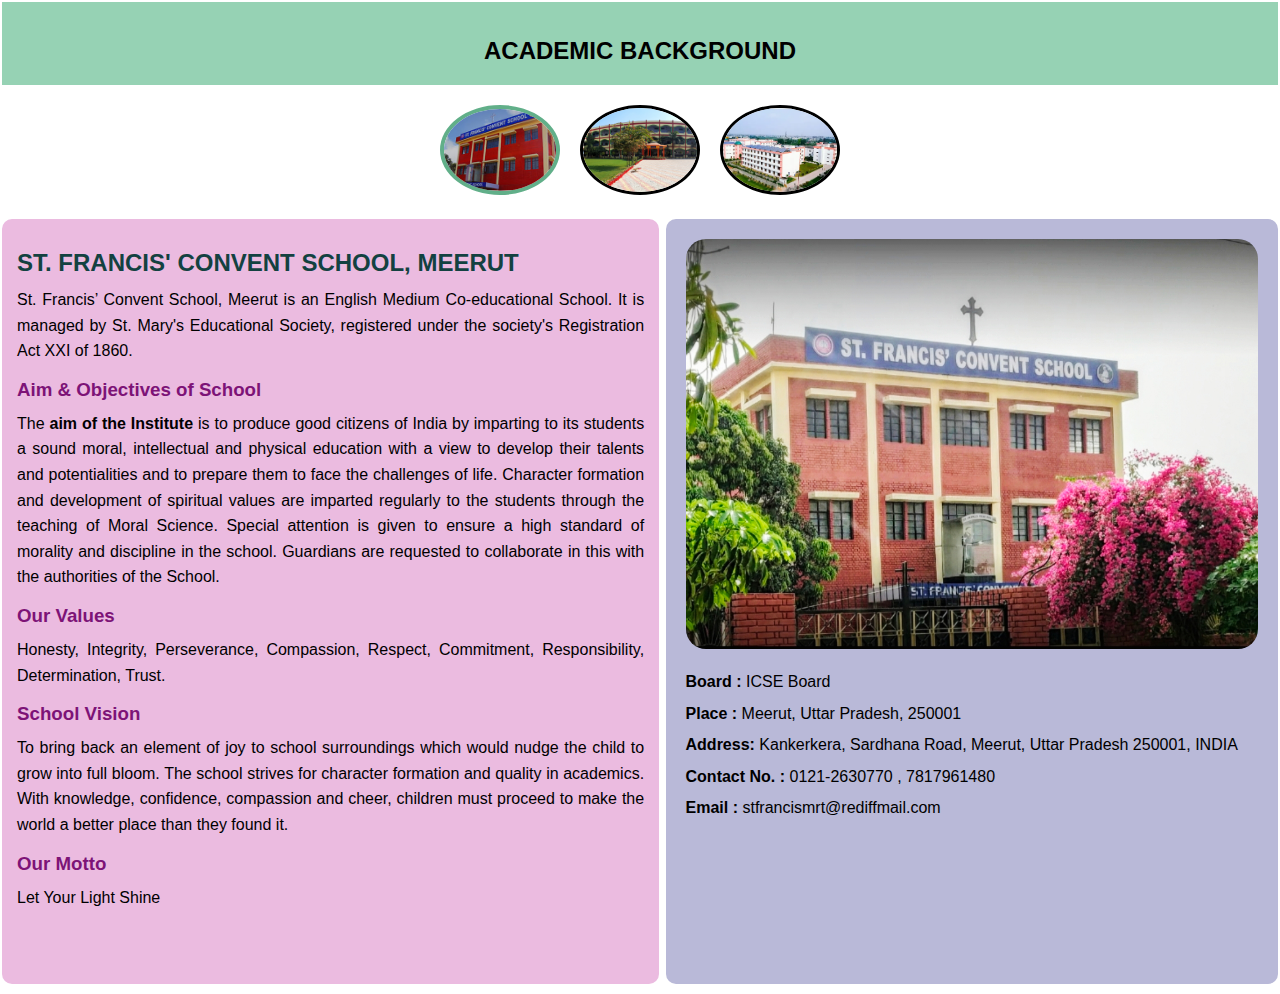
<file: index.html>
<!DOCTYPE html>
<html lang="en">
<head>
  <meta charset="UTF-8">
  <meta name="viewport" content="width=device-width, initial-scale=1.0">
  <title>Education Page</title>
  <link rel="stylesheet" href="style.css">
</head>

<body>
    <header>
        <h2>ACADEMIC BACKGROUND </h2>
    </header>

    <nav>
        <a href="index.html">
            <img src="images/school-X.jpg" alt="School-X" class="active">
        </a>
        <a href="school.html">
            <img src="images/school-XII.jpg" alt="School-XII">
        </a>
        <a href="college.html">
            <img src="images/college.png" alt="College">
        </a>
    </nav>

    <main>
        <section>
            <h2 style="color: rgb(19, 65, 65);">ST. FRANCIS' CONVENT SCHOOL, MEERUT</h2>

<p>
  St. Francis’ Convent School, Meerut is an English Medium Co-educational School. It is managed by
  St. Mary's Educational Society, registered under the society's Registration Act XXI of 1860.
</p>

<h3 style="color: #7d1377;">Aim & Objectives of School</h3>
<p>
  The <b>aim of the Institute</b> is to produce good citizens of India by imparting to its students a
  sound moral, intellectual and physical education with a view to develop their talents and
  potentialities and to prepare them to face the challenges of life. Character formation and
  development of spiritual values are imparted regularly to the students through the teaching of
  Moral Science. Special attention is given to ensure a high standard of morality and discipline in
  the school. Guardians are requested to collaborate in this with the authorities of the School.
</p>

<h3 style="color: #7d1377;">Our Values</h3>
<p>
  Honesty, Integrity, Perseverance, Compassion, Respect, Commitment, Responsibility, Determination,
  Trust.
</p>

<h3 style="color: #7d1377;">School Vision</h3>
<p>
  To bring back an element of joy to school surroundings which would nudge the child to grow into
  full bloom. The school strives for character formation and quality in academics. With knowledge,
  confidence, compassion and cheer, children must proceed to make the world a better place than they
  found it.
</p>

<h3 style="color: #7d1377;">Our Motto</h3>
<p>
  Let Your Light Shine
</p>
        </section>
    </main>

    <aside class = "aside">
        <div class = "image">
            <img src="images/school.jpg" alt="School">
        </div>
        <div class = "info-box"> 
            <p><b>Board :</b> ICSE Board</p>
            <p><b>Place :</b> Meerut, Uttar Pradesh, 250001</p>
            <p><b>Address:</b> Kankerkera, Sardhana Road, Meerut, Uttar Pradesh 250001, INDIA</p>
            <p><b>Contact No. :</b> 0121-2630770 , 7817961480</p>
            <p><b>Email :</b> stfrancismrt@rediffmail.com</p>
        </div>
    </aside>
</body>
</html>
</file>
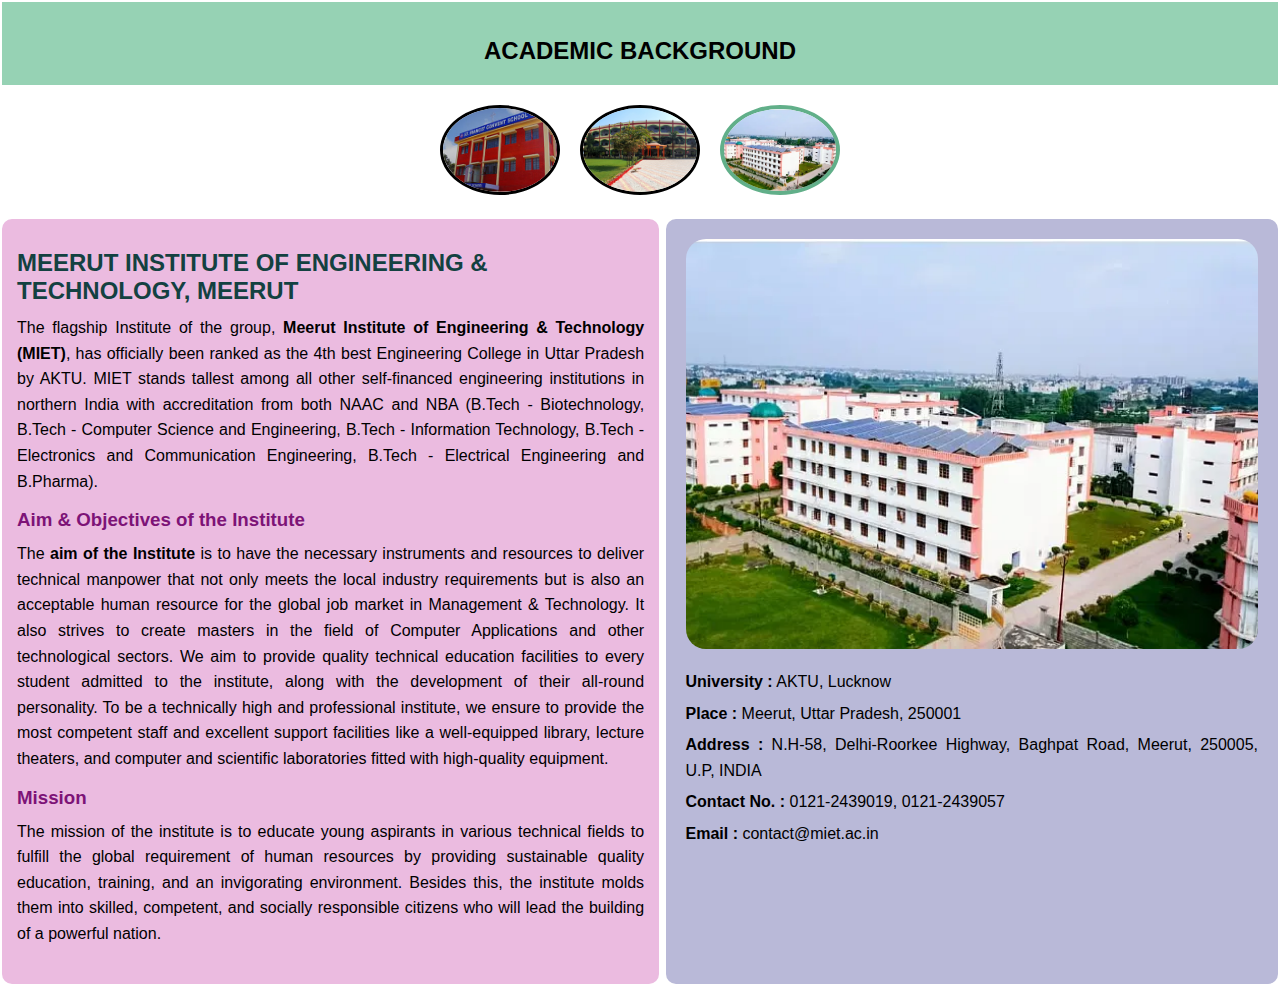
<file: college.html>
<!DOCTYPE html>
<html lang="en">
<head>
  <meta charset="UTF-8">
  <meta name="viewport" content="width=device-width, initial-scale=1.0">
  <title>Education Page</title>
  <link rel="stylesheet" href="style.css">
</head>

<body>
    <header>
        <h2>ACADEMIC BACKGROUND </h2>
    </header>

    <nav>
        <a href="index.html">
            <img src="images/school-X.jpg" alt="School-X">
        </a>
        <a href="school.html">
            <img src="images/school-XII.jpg" alt="School-XII">
        </a>
        <a href="college.html">
            <img src="images/college.png" alt="College" class="active">
        </a>
    </nav>


    <main>
        <section>
            <h2 style="color: rgb(19, 65, 65);">
                MEERUT INSTITUTE OF ENGINEERING & TECHNOLOGY, MEERUT
              </h2>
              
              <p>
                The flagship Institute of the group, 
                <b>Meerut Institute of Engineering & Technology (MIET)</b>, has officially 
                been ranked as the 4th best Engineering College in Uttar Pradesh by AKTU. 
                MIET stands tallest among all other self-financed engineering institutions 
                in northern India with accreditation from both NAAC and NBA 
                (B.Tech - Biotechnology, B.Tech - Computer Science and Engineering, 
                B.Tech - Information Technology, B.Tech - Electronics and Communication Engineering, 
                B.Tech - Electrical Engineering and B.Pharma).
              </p>
              
              <h3 style="color: #7d1377;">Aim & Objectives of the Institute</h3>
              <p>
                The <b>aim of the Institute</b> is to have the necessary instruments and 
                resources to deliver technical manpower that not only meets the local 
                industry requirements but is also an acceptable human resource for the 
                global job market in Management & Technology. It also strives to create 
                masters in the field of Computer Applications and other technological sectors. 
                We aim to provide quality technical education facilities to every student 
                admitted to the institute, along with the development of their all-round 
                personality. To be a technically high and professional institute, we ensure 
                to provide the most competent staff and excellent support facilities like a 
                well-equipped library, lecture theaters, and computer and scientific 
                laboratories fitted with high-quality equipment.
              </p>
              
              <h3 style="color: #7d1377;">Mission</h3>
              <p>
                The mission of the institute is to educate young aspirants in various 
                technical fields to fulfill the global requirement of human resources by 
                providing sustainable quality education, training, and an invigorating 
                environment. Besides this, the institute molds them into skilled, competent, 
                and socially responsible citizens who will lead the building of a powerful nation.
              </p>
        </section>
    </main>

    <aside class = "aside">
        <div class = "image">
            <img src="images/college.png" alt="School">
        </div>
        <div class = "info-box">
            <p><b>University :</b> AKTU, Lucknow</p>
            <p><b>Place :</b> Meerut, Uttar Pradesh, 250001</p>
            <p><b>Address :</b> N.H-58, Delhi-Roorkee Highway, Baghpat Road, Meerut, 250005, U.P, INDIA</p>
            <p><b>Contact No. :</b> 0121-2439019, 0121-2439057</p>
            <p><b>Email :</b> contact@miet.ac.in</p>
        </div>
    </aside>
</body>
</file>
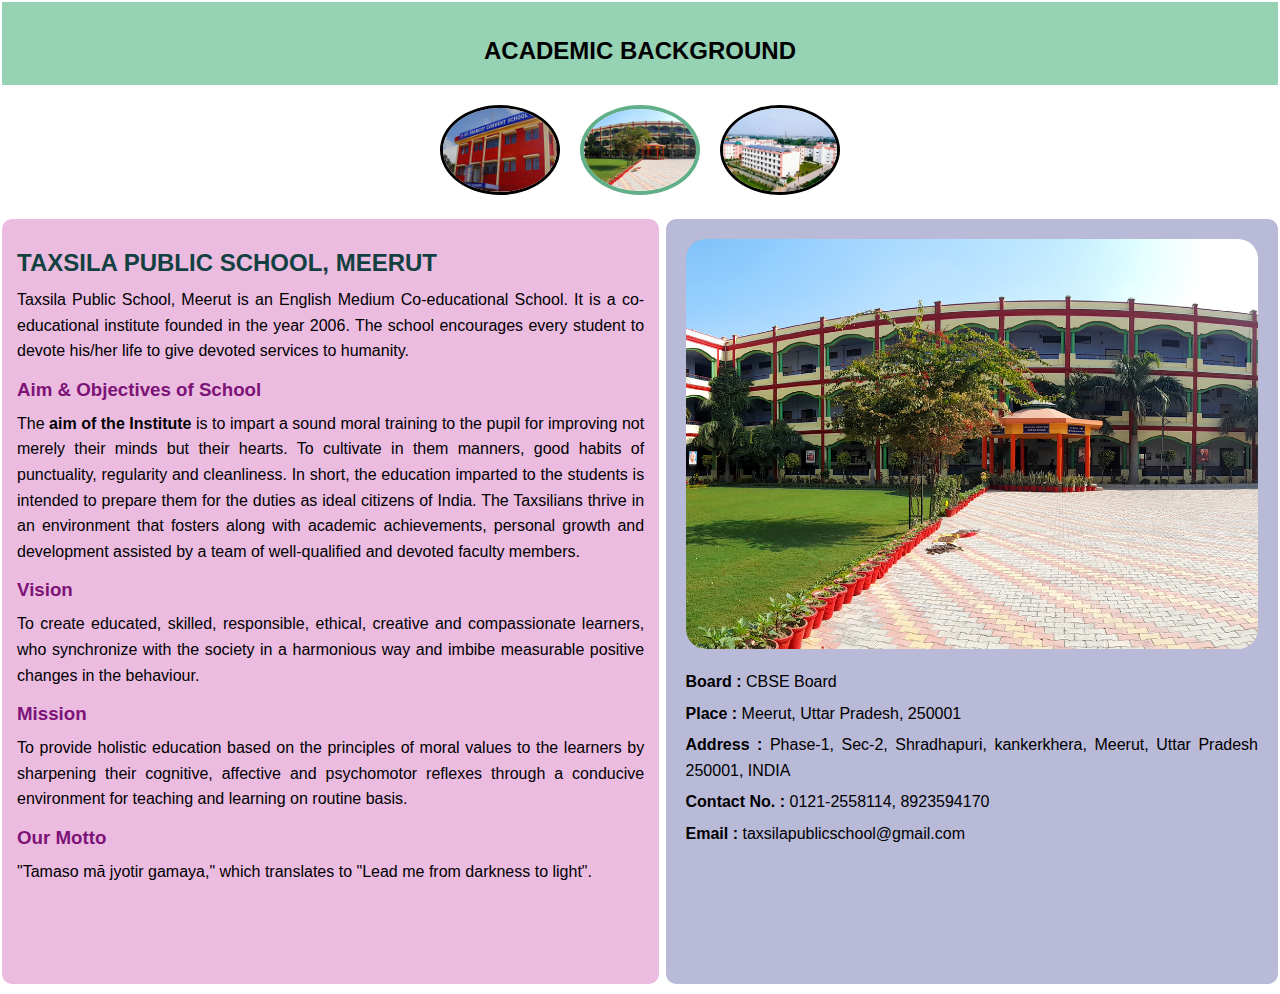
<file: school.html>
<!DOCTYPE html>
<html lang="en">
<head>
  <meta charset="UTF-8">
  <meta name="viewport" content="width=device-width, initial-scale=1.0">
  <title>Education Page</title>
  <link rel="stylesheet" href="style.css">
</head>

<body>
    <header>
        <h2>ACADEMIC BACKGROUND </h2>
    </header>

    <nav>
        <a href="index.html">
            <img src="images/school-X.jpg" alt="School-X">
        </a>
        <a href="school.html">
            <img src="images/school-XII.jpg" alt="School-XII" class="active">
        </a>
        <a href="college.html">
            <img src="images/college.png" alt="College">
        </a>
    </nav>

    <main>
        <section>
            <h2 style="color: rgb(19, 65, 65);">TAXSILA PUBLIC SCHOOL, MEERUT</h2>

            <p>
              Taxsila Public School, Meerut is an English Medium Co-educational School. It is a co-educational
              institute founded in the year 2006. The school encourages every student to devote his/her life to
              give devoted services to humanity.
            </p>
            
            <h3 style="color: #7d1377;">Aim & Objectives of School</h3>
            <p>
              The <b>aim of the Institute</b> is to impart a sound moral training to the pupil for improving not merely
              their minds but their hearts. To cultivate in them manners, good habits of punctuality, regularity
              and cleanliness. In short, the education imparted to the students is intended to prepare them for
              the duties as ideal citizens of India. The Taxsilians thrive in an environment that fosters along
              with academic achievements, personal growth and development assisted by a team of well-qualified
              and devoted faculty members.
            </p>
            
            <h3 style="color: #7d1377;">Vision</h3>
            <p>
              To create educated, skilled, responsible, ethical, creative and compassionate learners, who
              synchronize with the society in a harmonious way and imbibe measurable positive changes in the
              behaviour.
            </p>
            
            <h3 style="color: #7d1377;">Mission</h3>
            <p>
              To provide holistic education based on the principles of moral values to the learners by sharpening
              their cognitive, affective and psychomotor reflexes through a conducive environment for teaching
              and learning on routine basis.
            </p>
            
            <h3 style="color: #7d1377;">Our Motto</h3>
            <p>
              "Tamaso mā jyotir gamaya," which translates to "Lead me from darkness to light".
            </p>
            
        </section>
    </main>

    <aside class = "aside">
        <div class = "image">
            <img src="images/school-XII.jpg" alt="School">
        </div>
        <div class = "info-box">
            <p><b>Board :</b> CBSE Board</p>
            <p><b>Place :</b> Meerut, Uttar Pradesh, 250001</p>
            <p><b>Address :</b> Phase-1, Sec-2, Shradhapuri, kankerkhera, Meerut, Uttar Pradesh 250001, INDIA</p>
            <p><b>Contact No. :</b> 0121-2558114, 8923594170</p>
            <p><b>Email :</b> taxsilapublicschool@gmail.com</p>
        </div>
    </aside>
</body>
</html>
</file>
<file: style.css>
* {
    margin: 0;
    padding: 0;
    box-sizing: border-box;
    font-family: Arial, sans-serif;
}

body {
    padding: 2px;
}


header {
    text-align: center;
    padding: 20px;
    background-color: rgb(150, 210, 180);
    position: sticky;
    }

nav {
    display: flex;
    gap: 20px;
    
    padding: 15px 0;
    margin-top: 5px;
    margin-bottom: 5px;
    justify-content: center;
}

nav a {
    display: inline-block;
}

nav img {
    width: 120px;      
    height: 90px;      
    border-radius: 50%; 
    object-fit: cover; 
    border: 3px solid black; 
    transition: transform 0.3s;
}

nav img:hover {
    transform: scale(1.1);
}

nav img.active {
    border: 4px solid rgb(97, 175, 137);;
  }

main {
    padding: 15px;
    background: rgb(235, 187, 224);
    color: black;
    margin:0;
    float:left;
    width: 51.5%;         
    height: 85vh;  
    border-radius: 10px;     
   
}

.aside {
    
    padding: 20px;
    background:  rgb(185, 185, 216);
    color: white;
    margin: 0;
    float:right;
    margin-bottom: 10px;
    width: 48%;          
    height: 85vh;  
    border-radius: 10px; 
}

.aside img {
    width: 100%;
    height: 410px;        
    object-fit: cover;
    border-radius: 20px;
    margin-bottom: 10px;
}

.info-box p{  
    margin: 6px 0;
    color: black
}

p {
    margin: 10px 0;
    line-height: 1.6;
    text-align: justify;
  }

h3 {
    margin-top: 15px;
  }
  h2 {
    margin-top: 15px;
  }
</file>
